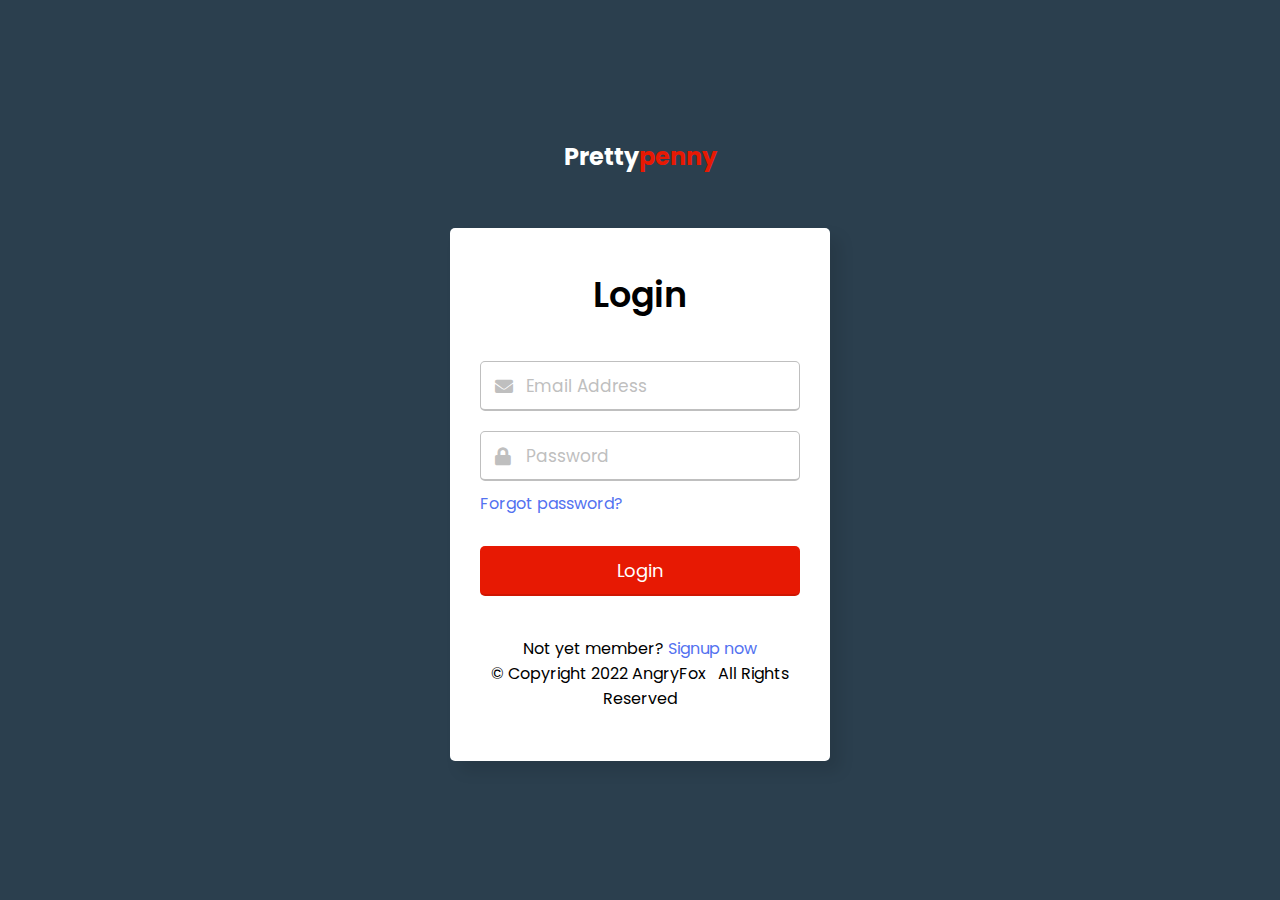
<file: PP_Login Form/index.html>
<!DOCTYPE html>
<!-- Coding By CodingNepal - youtube.com/codingnepal -->
<html lang="en">
<head>
  <meta charset="UTF-8">
  <meta name="viewport" content="width=device-width, initial-scale=1.0">
  <title>Login Form with Shake Effect | CodingNepal</title>
  <link rel="stylesheet" href="style.css">
  <link rel="stylesheet" href="https://cdnjs.cloudflare.com/ajax/libs/font-awesome/5.15.3/css/all.min.css"/>
</head>
<body>
  <h2 class="form-logo">Pretty<span>penny</span></h2>
  <div class="wrapper">
    <header>Login</header>
    <form action="#">
      <div class="field email">
        <div class="input-area">
          <input type="text" placeholder="Email Address">
          <i class="icon fas fa-envelope"></i>
          <i class="error error-icon fas fa-exclamation-circle"></i>
        </div>
        <div class="error error-txt">Email can't be blank</div>
      </div>
      <div class="field password">
        <div class="input-area">
          <input type="password" placeholder="Password">
          <i class="icon fas fa-lock"></i>
          <i class="error error-icon fas fa-exclamation-circle"></i>
        </div>
        <div class="error error-txt">Password can't be blank</div>
      </div>
      <div class="pass-txt"><a href="#">Forgot password?</a></div>
      <input type="submit" value="Login">
    </form>
    <div class="sign-txt mb-4">Not yet member? <a href="#">Signup now</a></div>
    <div class="c"><span> &copy; Copyright 2022 AngryFox &nbsp; All Rights Reserved</span></div>
  </div>

  <script src="script.js"></script>

</body>
</html>
</file>
<file: PP_Login Form/style.css>
@import url('https://fonts.googleapis.com/css2?family=Poppins:wght@400;500;600&display=swap');

:root {
  --main-color: #e71903;
}
*{
  margin: 0;
  padding: 0;
  box-sizing: border-box;
  font-family: "Poppins", sans-serif;
}
body{
  width: 100%;
  height: 100vh;
  display: flex;
  align-items: center;
  justify-content: center;
  flex-direction: column;
  /* background: #5372F0; */
   background-color:rgba(9, 32, 50, 0.863);
}
::selection{
  color: #fff;
  background: var(--main-color);
}

.form-logo {
  margin-bottom: 3.4rem;
  color: #fff;

}

.form-logo span{
  color: var(--main-color);
}

.wrapper{
  width: 380px;
  padding: 40px 30px 50px 30px;
  background: #fff;
  border-radius: 5px;
  text-align: center;
  box-shadow: 10px 10px 15px rgba(0,0,0,0.1);
}
.wrapper header{
  font-size: 35px;
  font-weight: 600;
}
.wrapper form{
  margin: 40px 0;
}
form .field{
  width: 100%;
  margin-bottom: 20px;
}
form .field.shake{
  animation: shake 0.3s ease-in-out;
}
@keyframes shake {
  0%, 100%{
    margin-left: 0px;
  }
  20%, 80%{
    margin-left: -12px;
  }
  40%, 60%{
    margin-left: 12px;
  }
}
form .field .input-area{
  height: 50px;
  width: 100%;
  position: relative;
}
form input{
  width: 100%;
  height: 100%;
  outline: none;
  padding: 0 45px;
  font-size: 18px;
  background: none;
  caret-color: var(--main-color);
  border-radius: 5px;
  border: 1px solid #bfbfbf;
  border-bottom-width: 2px;
  transition: all 0.2s ease;
}
form .field input:focus,
form .field.valid input{
  border-color: var(--main-color);
}
form .field.shake input,
form .field.error input{
  border-color: #dc3545;
}
.field .input-area i{
  position: absolute;
  top: 50%;
  font-size: 18px;
  pointer-events: none;
  transform: translateY(-50%);
}
.input-area .icon{
  left: 15px;
  color: #bfbfbf;
  transition: color 0.2s ease;
}
.input-area .error-icon{
  right: 15px;
  color: #dc3545;
}
form input:focus ~ .icon,
form .field.valid .icon{
  color: var(--main-color);
}
form .field.shake input:focus ~ .icon,
form .field.error input:focus ~ .icon{
  color: #bfbfbf;
}
form input::placeholder{
  color: #bfbfbf;
  font-size: 17px;
}
form .field .error-txt{
  color: #dc3545;
  text-align: left;
  margin-top: 5px;
}
form .field .error{
  display: none;
}
form .field.shake .error,
form .field.error .error{
  display: block;
}
form .pass-txt{
  text-align: left;
  margin-top: -10px;
}
.wrapper a{
  color: #5372F0;
  text-decoration: none;
}
.wrapper a:hover{
  text-decoration: underline;
}
form input[type="submit"]{
  height: 50px;
  margin-top: 30px;
  color: #fff;
  padding: 0;
  border: none;
  background: var(--main-color);
  cursor: pointer;
  border-bottom: 2px solid rgba(0,0,0,0.1);
  transition: all 0.3s ease;
}
form input[type="submit"]:hover{
  background: rgb(230, 56, 3);
}
</file>
